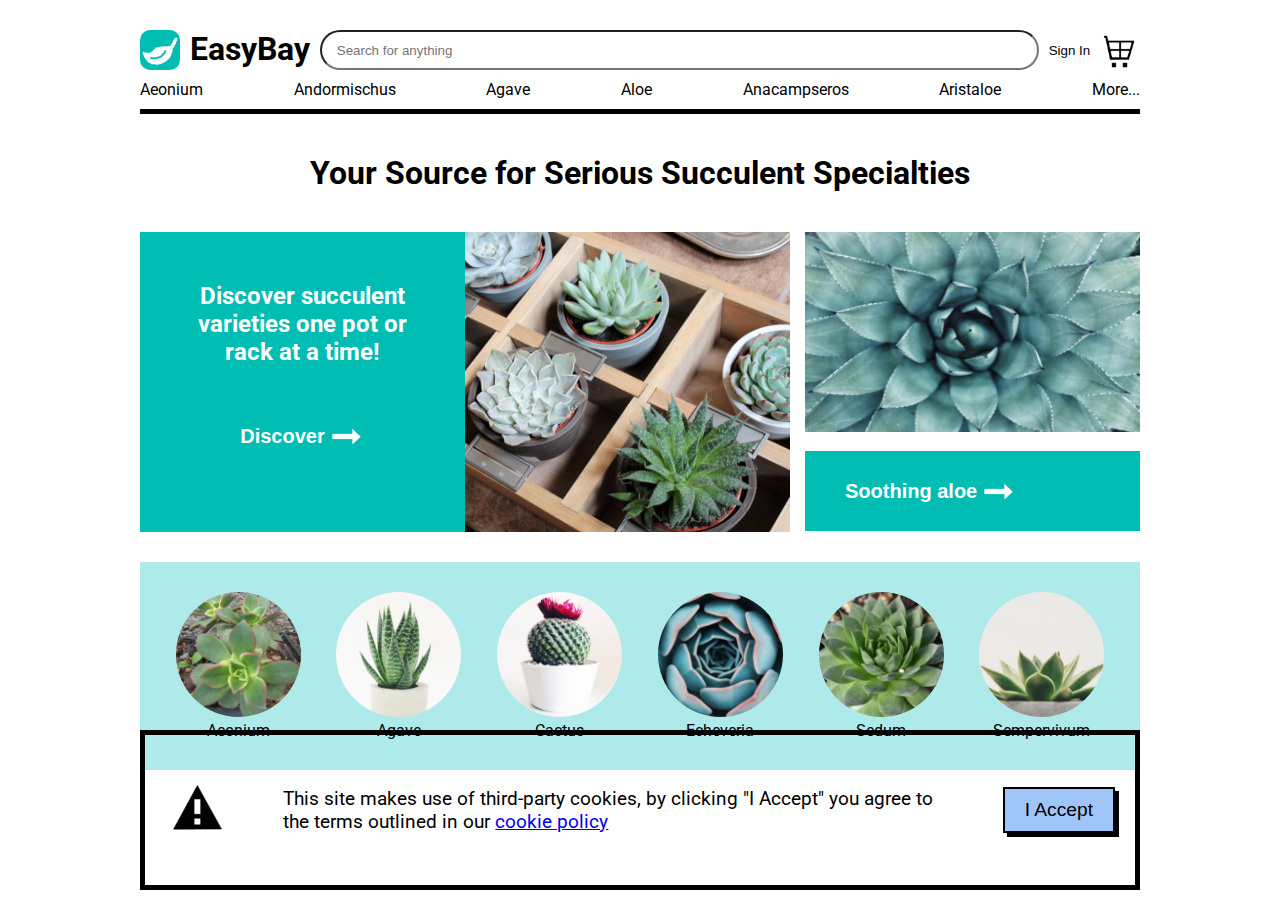
<file: index.html>
<!DOCTYPE html>
<html lang="en">
<head>
    <meta charset="UTF-8">
    <meta http-equiv="X-UA-Compatible" content="IE=edge">
    <meta name="viewport" content="width=device-width, initial-scale=1.0">
    <link rel="stylesheet" href="EasyBay.css">
    <link rel="preconnect" href="https://fonts.googleapis.com">
    <link rel="preconnect" href="https://fonts.gstatic.com" crossorigin>
    <link href="https://fonts.googleapis.com/css2?family=Roboto&display=swap" rel="stylesheet"> 
    <title>Belt Exam</title>
</head>
<body>
    <header>
        <img id="headerImg1" src="leaf.png" alt="leaf">
        <h1 class="bold">EasyBay</h1>
        <input type="text" placeholder="Search for anything" name="search">
        <button>Sign In</button>
        <img id="headerImg2" onclick="cart()" src="cart-dark.png" alt="cart">
    </header>
    <div id="navbar">
            <li><a href=""></a>Aeonium</li>
            <li><a href=""></a>Andormischus</li>
            <li><a href=""></a>Agave</li>
            <li><a href=""></a>Aloe</li>
            <li><a href=""></a>Anacampseros</li>
            <li><a href=""></a>Aristaloe</li>
            <li><a href=""></a>More...</li>
    </div>
    <div id="flex-box">
        <div id="head">
            <h1 class="bold">Your Source for Serious Succulent Specialties</h1>
        </div>
        <div id="main-content">
            <div id="left">
                <div id="discover">
                    <h2>Discover succulent varieties one pot or rack at a time!</h2>
                    <div id="discover-button">
                        <button><h2>Discover</h2></button>
                        <img class="arrow" src="arrow-light.png" alt="arrow">
                    </div>
                </div>
                <div id="row-img">
                    <img id="succulent-img" onmouseover="change(this)" onmouseout="change2(this)" src="succulents-1.jpg" alt="Succulent">
                </div>
            </div>
            <div id="right">
                <div id="suc-img">
                    <img src="aloe-m.jpg" alt="aloe">
                </div>
                <div id="soothing-aloe">
                    <button><h2>Soothing aloe</h2></button>
                    <img class="arrow" src="arrow-light.png" alt="arrow">
                </div>
            </div>
        </div>
        <footer>
            <div class="pic">
                <img src="aeonium-s.jpg" alt="Aeonium">
                <p>Aeonium</p>
            </div>
            <div class="pic">
                <img src="aloe-s.jpg" alt="Agave">
                <p>Agave</p>
            </div>
            <div class="pic">
                <img src="cactus-s.jpg" alt="Cactus">
                <p>Cactus</p>
            </div>
            <div class="pic">
                <img src="echeveria-s.jpg" alt="Echeveria">
                <p>Echeveria</p>
            </div>
            <div class="pic">
                <img src="sedum-s.jpg" alt="Sedum">
                <p>Sedum</p>
            </div>
            <div class="pic">
                <img src="sempervivum-s.jpg" alt="Sempervivum">
                <p>Sempervivum</p>
            </div>
        </footer>
        <div id="alert">
            <img src="alert-dark.png" alt="alert">
            <div id="text">
                <p>This site makes use of third-party cookies, by clicking "I Accept" you agree to the terms outlined in our <a href="https://en.wikipedia.org/wiki/Cookie">cookie policy</a></p>
            </div>
            <button class="btn" onclick="accept()">I Accept</button>
        </div>
    </div>

    
    <script src="Belt Exam.js"></script>
</body>
</html>
</file>
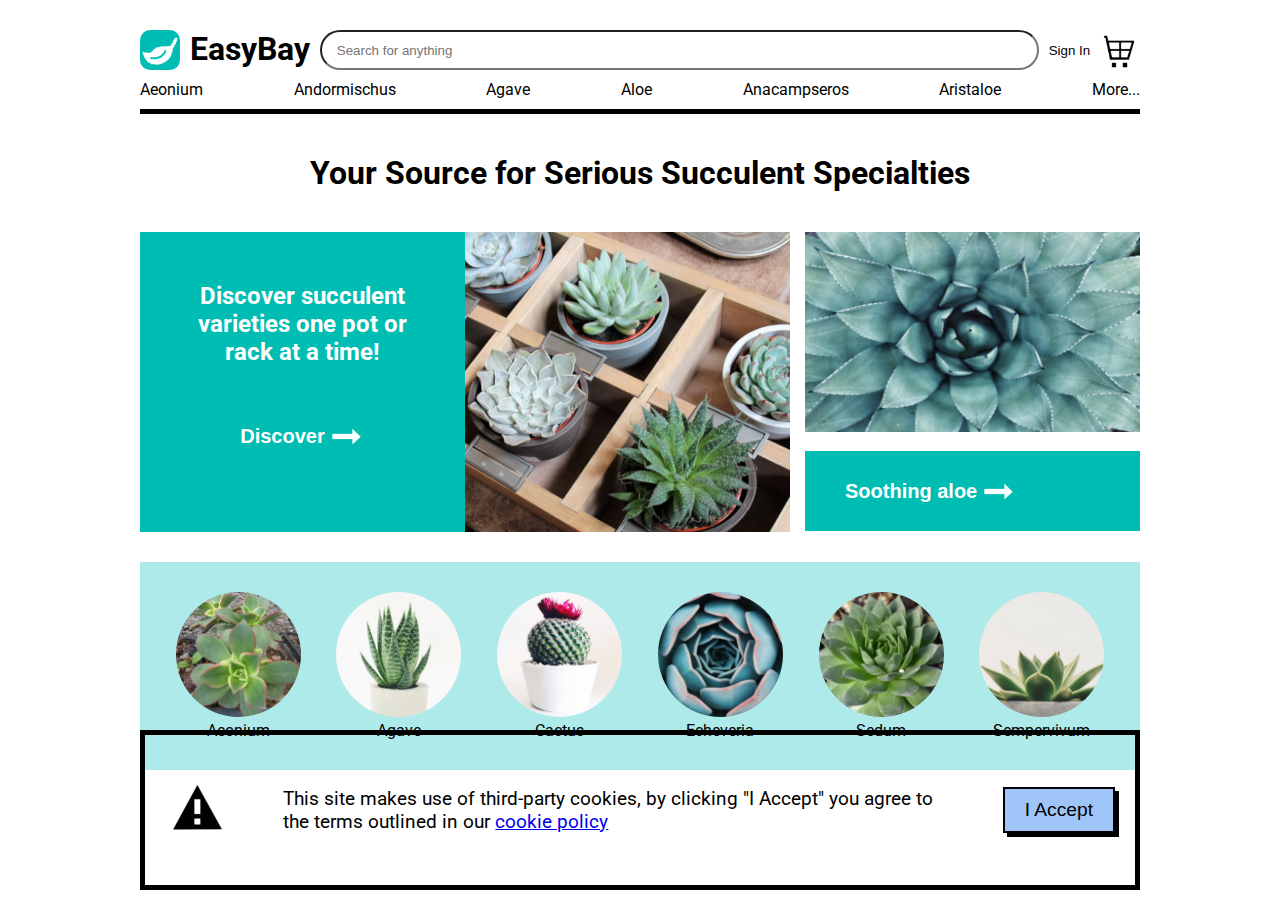
<file: EasyBay.html>
<!DOCTYPE html>
<html lang="en">
<head>
    <meta charset="UTF-8">
    <meta http-equiv="X-UA-Compatible" content="IE=edge">
    <meta name="viewport" content="width=device-width, initial-scale=1.0">
    <link rel="stylesheet" href="EasyBay.css">
    <link rel="preconnect" href="https://fonts.googleapis.com">
    <link rel="preconnect" href="https://fonts.gstatic.com" crossorigin>
    <link href="https://fonts.googleapis.com/css2?family=Roboto&display=swap" rel="stylesheet"> 
    <title>Belt Exam</title>
</head>
<body>
    <header>
        <img id="headerImg1" src="leaf.png" alt="leaf">
        <h1 class="bold">EasyBay</h1>
        <input type="text" placeholder="Search for anything" name="search">
        <button>Sign In</button>
        <img id="headerImg2" onclick="cart()" src="cart-dark.png" alt="cart">
    </header>
    <div id="navbar">
            <li><a href=""></a>Aeonium</li>
            <li><a href=""></a>Andormischus</li>
            <li><a href=""></a>Agave</li>
            <li><a href=""></a>Aloe</li>
            <li><a href=""></a>Anacampseros</li>
            <li><a href=""></a>Aristaloe</li>
            <li><a href=""></a>More...</li>
    </div>
    <div id="flex-box">
        <div id="head">
            <h1 class="bold">Your Source for Serious Succulent Specialties</h1>
        </div>
        <div id="main-content">
            <div id="left">
                <div id="discover">
                    <h2>Discover succulent varieties one pot or rack at a time!</h2>
                    <div id="discover-button">
                        <button><h2>Discover</h2></button>
                        <img class="arrow" src="arrow-light.png" alt="arrow">
                    </div>
                </div>
                <div id="row-img">
                    <img id="succulent-img" onmouseover="change(this)" onmouseout="change2(this)" src="succulents-1.jpg" alt="Succulent">
                </div>
            </div>
            <div id="right">
                <div id="suc-img">
                    <img src="aloe-m.jpg" alt="aloe">
                </div>
                <div id="soothing-aloe">
                    <button><h2>Soothing aloe</h2></button>
                    <img class="arrow" src="arrow-light.png" alt="arrow">
                </div>
            </div>
        </div>
        <footer>
            <div class="pic">
                <img src="aeonium-s.jpg" alt="Aeonium">
                <p>Aeonium</p>
            </div>
            <div class="pic">
                <img src="aloe-s.jpg" alt="Agave">
                <p>Agave</p>
            </div>
            <div class="pic">
                <img src="cactus-s.jpg" alt="Cactus">
                <p>Cactus</p>
            </div>
            <div class="pic">
                <img src="echeveria-s.jpg" alt="Echeveria">
                <p>Echeveria</p>
            </div>
            <div class="pic">
                <img src="sedum-s.jpg" alt="Sedum">
                <p>Sedum</p>
            </div>
            <div class="pic">
                <img src="sempervivum-s.jpg" alt="Sempervivum">
                <p>Sempervivum</p>
            </div>
        </footer>
        <div id="alert">
            <img src="alert-dark.png" alt="alert">
            <div id="text">
                <p>This site makes use of third-party cookies, by clicking "I Accept" you agree to the terms outlined in our <a href="https://en.wikipedia.org/wiki/Cookie">cookie policy</a></p>
            </div>
            <button class="btn" onclick="accept()">I Accept</button>
        </div>
    </div>

    
    <script src="Belt Exam.js"></script>
</body>
</html>
</file>
<file: EasyBay.css>
* {
    margin: 0;
    padding: 0;
}
body {
    font-family: 'Roboto', sans-serif;
    width: 1000px;
    margin: 0 auto;
    margin-top: 30px;
}
header{
    display: flex;
    justify-content: space-between;
}
#headerImg1, #headerImg2{
    width: 40px;
}
#headerImg1{
    background-color: #00bdb3;
    border-radius: 10px;
}
input{
    width: 700px;
    border-radius: 50px;
    padding-left: 15px;
}
button{
    border: none;
    background-color: inherit;
}
#navbar{
    display: flex;
    justify-content: space-between;
    list-style: none;
    margin-top: 10px;
    padding-bottom: 10px;
    border-bottom: 5px solid black;
}
#head{
    display: flex;
    justify-content: space-around;
    padding: 40px;
}
#main-content, #left{
    display: flex;
    margin-bottom: 15px;
}
#left{
    width: 650px;
    height: 300px;
    margin-right: 10px;
}
#discover{
    background-color: #00bdb3;
    color: white;
    padding: 50px;
    text-align: center;
    width: 325px;
}
h2{
    color: white;
}
#discover-button{
    display: flex;
    justify-content: center;
    margin-top: 50px;
}
#row-img img{
    width: 325px;
    height: 300px;
}
.arrow{
    height: 40px;
}
#right{
    width: 350px;
    height: 300px;
    margin-left: 5px;
}
#suc-img img{
    width: 335px;
    height: 200px;
}
#soothing-aloe{
    display: flex;
    align-items: center;
    background-color: #00bdb3;
    padding-left: 40px;
    width: 295px;
    height: 80px;
    margin-top: 15px;
}
footer{
    display: flex;
    justify-content: space-evenly;
    background-color: #aeeae9;
}
.pic img{
    width: 125px;
    height: 125px;
    border-radius: 50%;
}
.pic{
    text-align: center;
    padding-top: 30px;
    padding-bottom: 30px;
}
#alert{
    box-sizing: border-box;
    width: 1000px;
    height: 160px;
    padding: 20px;
    border: 5px solid black;
    margin: 0 auto;
    display: flex;
    justify-content: space-between;
    align-items: center;
    position: absolute;
    bottom: 10px;
}
.btn{
    padding: 10px 20px;
    font-size: 1.2rem;
    border: 2px solid #000;
    box-shadow: 4px 4px #000;
    background-color: #9fc5f8;
    cursor: pointer;
}
#text{
    width: 70%;
}
#text p{
    font-size: 1.2rem;
}
</file>
